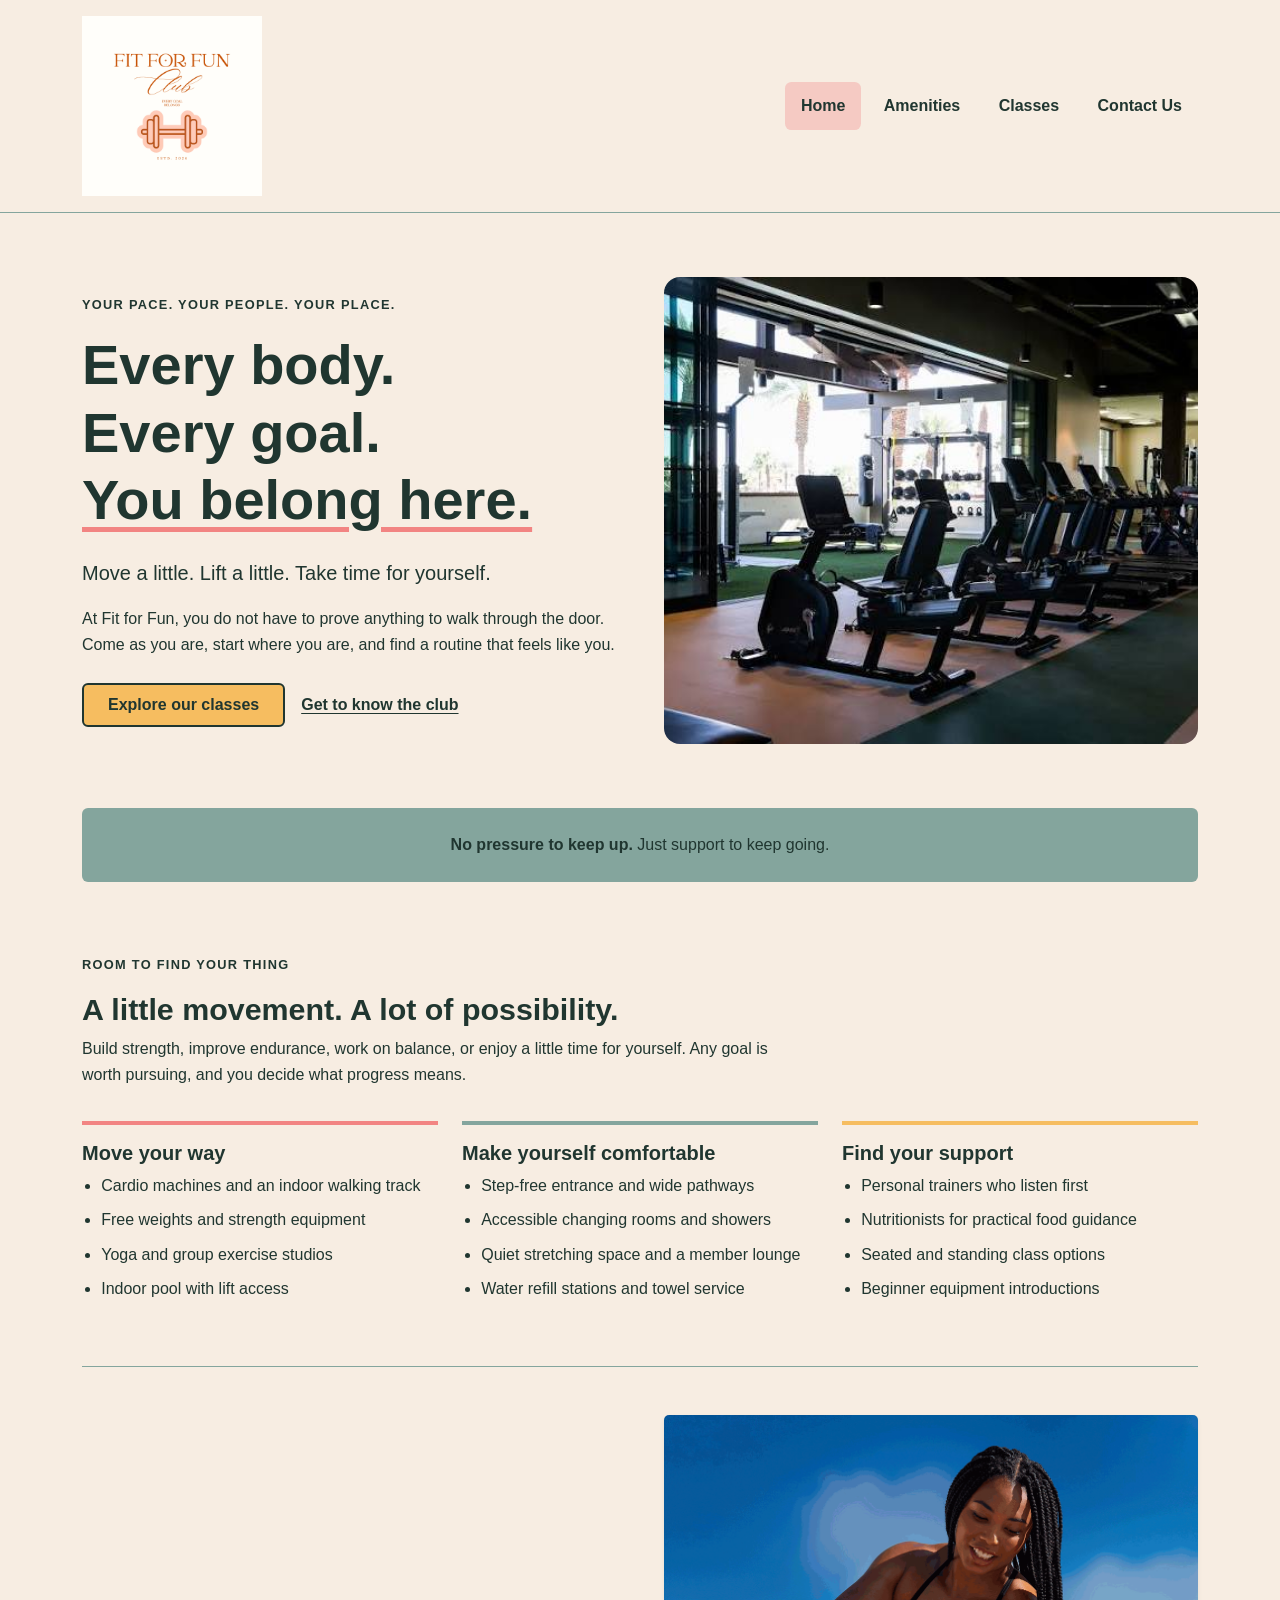
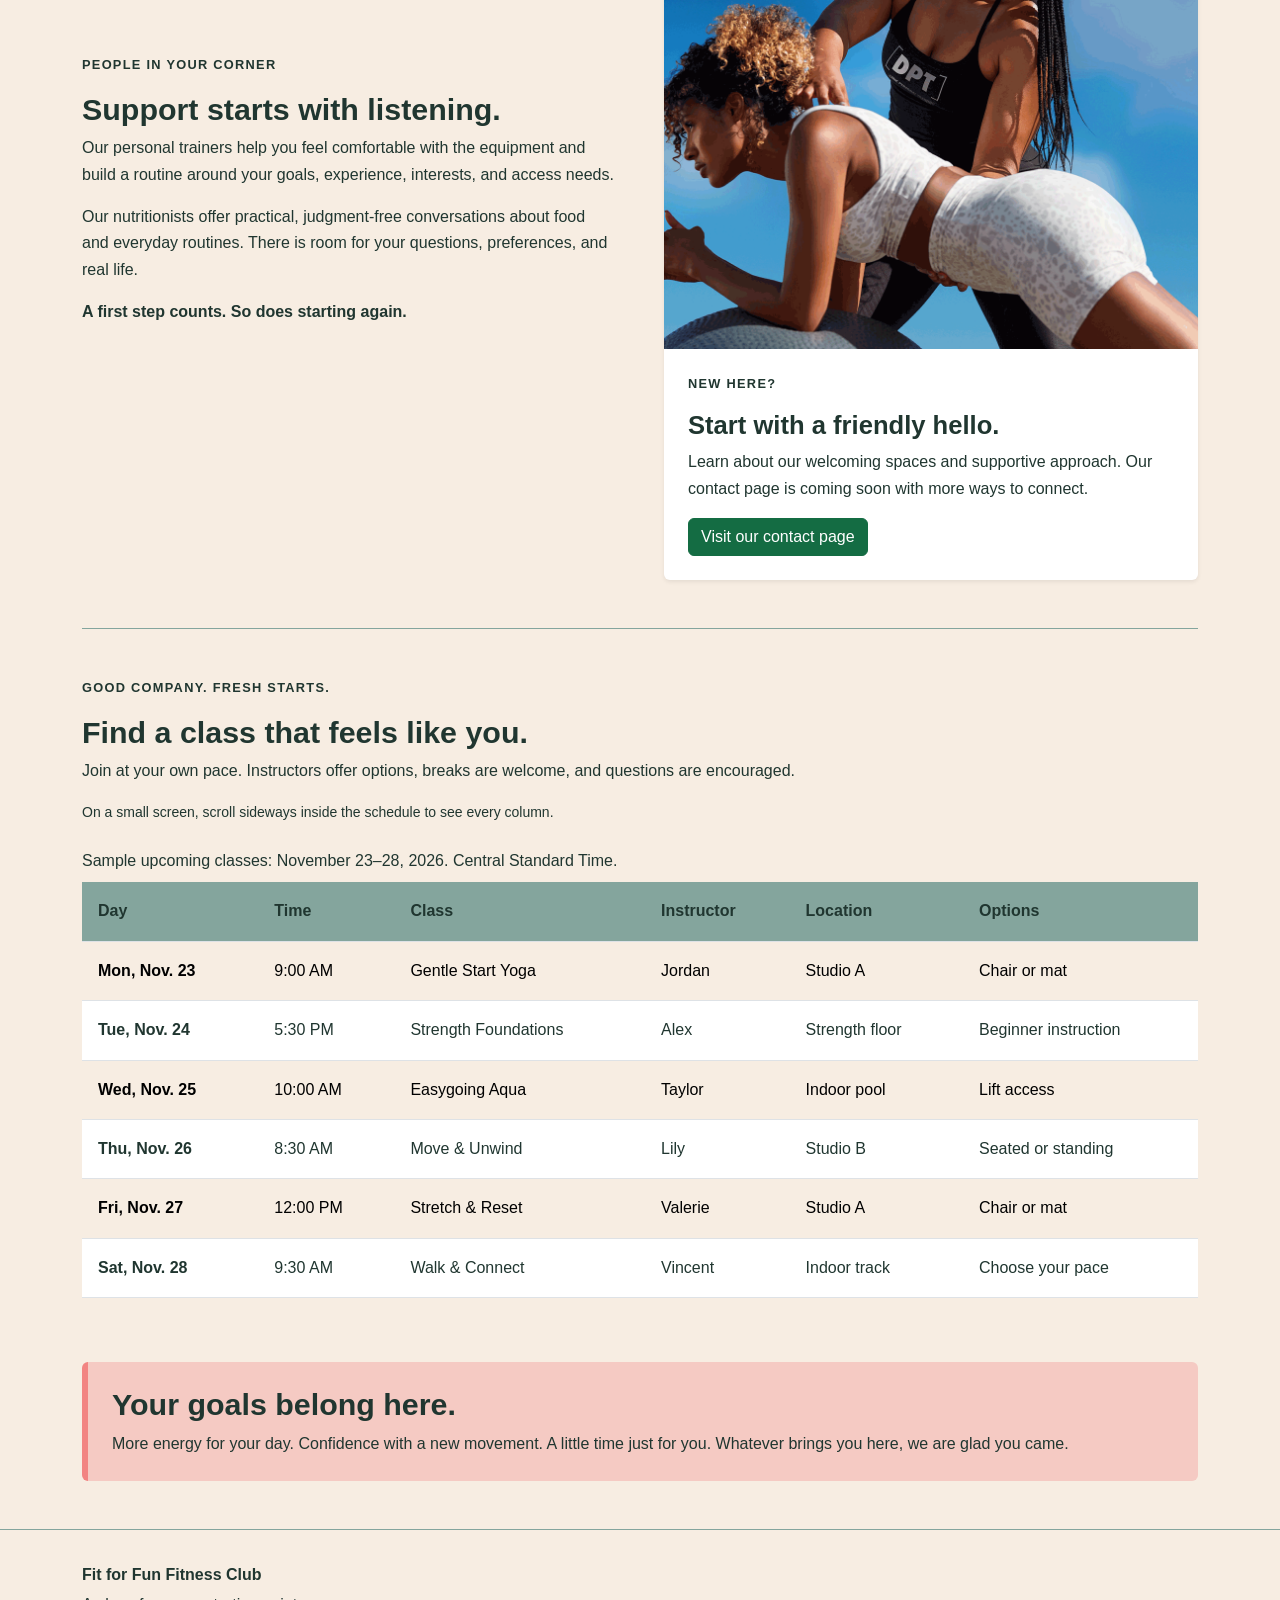
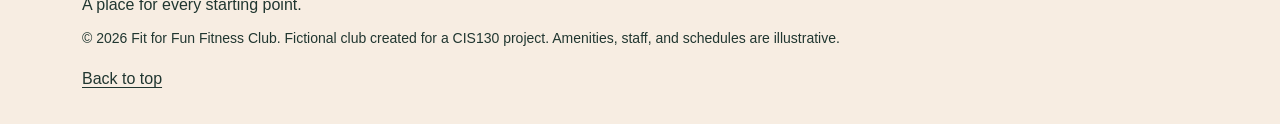
<file: index.html>
<!DOCTYPE html>
<html lang="en">

<head>
  <meta charset="UTF-8">

  <meta
    name="viewport"
    content="width=device-width, initial-scale=1.0"
  >

  <meta
    name="description"
    content="Fit for Fun Fitness Club is a fictional welcoming fitness club concept with supportive coaching, accessible spaces, and movement for every goal."
  >

  <title>Fit for Fun Fitness Club | Every Goal Belongs</title>

  <!-- bootstrap -->
  <link
    href="https://cdn.jsdelivr.net/npm/bootstrap@5.3.8/dist/css/bootstrap.min.css"
    rel="stylesheet"
  >

  <!-- CSS loads after -->
  <link href="styles.css" rel="stylesheet">
</head>

<body id="top">

  <!-- keyboard to skip nav -->
  <a class="skip-link" href="#main-content">
    Skip to main content
  </a>

  <header class="site-header">

    <div class="container header-content">
      <a class="brand" href="index.html">
        <img
          src="images/logo.png"
          class="site-logo"
          alt="Fit for Fun Fitness Club home"
        >
      </a>

      <!-- flexbox nav -->
      <nav class="site-nav" aria-label="main navigation">
        <a href="index.html" aria-current="page">Home</a>
        <a href="index.html#amenities">Amenities</a>
        <a href="index.html#classes">Classes</a>
        <a href="contactus.html">Contact Us</a>
      </nav>

    </div>

  </header>

  <!-- bootstrap container -->
  <main id="main-content" class="container">

    <section class="hero" aria-labelledby="welcome-heading">

      <div class="hero-text">

        <p class="section-label mb-3">
          Your pace. Your people. Your place.
        </p>

        <h1 id="welcome-heading">
          Every body.<br>
          Every goal.<br>
          <span class="heading-accent">You belong here.</span>
        </h1>

        <p class="lead mt-4">
          Move a little. Lift a little. Take time for yourself.
        </p>

        <p>
          At Fit for Fun, you do not have to prove anything to
          walk through the door. Come as you are, start where
          you are, and find a routine that feels like you.
        </p>

        <div class="hero-links mt-4">

          <a href="#classes" class="btn button-gold px-4 py-2">
            Explore our classes
          </a>

          <a href="#amenities" class="text-link">
            Get to know the club
          </a>

        </div>

      </div>

      <div class="hero-image">
        <img
          src="images/fitness-club.jpg"
          alt="A bright fitness space with exercise equipment and room to move."
        >

      </div>

    </section>

    <div class="welcome-message text-center p-4 rounded mb-4">
      <p class="mb-0">
        <strong>No pressure to keep up.</strong>
        Just support to keep going.
      </p>
    </div>

    <section
      id="amenities"
      class="content-section"
      aria-labelledby="amenities-heading"
    >

      <p class="section-label">
        Room to find your thing
      </p>

      <h2 id="amenities-heading">
        A little movement. A lot of possibility.
      </h2>

      <p class="section-introduction">
        Build strength, improve endurance, work on balance,
        or enjoy a little time for yourself. Any goal is worth
        pursuing, and you decide what progress means.
      </p>

      <div class="amenities-layout">

        <article class="amenity">

          <h3>Move your way</h3>

          <ul>
            <li>Cardio machines and an indoor walking track</li>
            <li>Free weights and strength equipment</li>
            <li>Yoga and group exercise studios</li>
            <li>Indoor pool with lift access</li>
          </ul>

        </article>

        <article class="amenity">

          <h3>Make yourself comfortable</h3>

          <ul>
            <li>Step-free entrance and wide pathways</li>
            <li>Accessible changing rooms and showers</li>
            <li>Quiet stretching space and a member lounge</li>
            <li>Water refill stations and towel service</li>
          </ul>

        </article>

        <article class="amenity">

          <h3>Find your support</h3>

          <ul>
            <li>Personal trainers who listen first</li>
            <li>Nutritionists for practical food guidance</li>
            <li>Seated and standing class options</li>
            <li>Beginner equipment introductions</li>
          </ul>

        </article>

      </div>

    </section>

    <section
      class="content-section support-layout"
      aria-labelledby="support-heading"
    >

      <div class="support-text">

        <p class="section-label">
          People in your corner
        </p>

        <h2 id="support-heading">
          Support starts with listening.
        </h2>

        <p>
          Our personal trainers help you feel comfortable with
          the equipment and build a routine around your goals,
          experience, interests, and access needs.
        </p>

        <p>
          Our nutritionists offer practical, judgment-free
          conversations about food and everyday routines.
          There is room for your questions, preferences,
          and real life.
        </p>

        <p class="fw-bold">
          A first step counts. So does starting again.
        </p>

      </div>

      <!-- 1 bootstrap card -->
      <article class="card welcome-card shadow-sm border-0">

        <img
          src="images/personal-training.png"
          class="card-img-top"
          loading="lazy"
          alt="A personal trainer helping a member learn an exercise."
        >

        <div class="card-body p-4">

          <p class="section-label">
            New here?
          </p>

          <h3 class="card-title">
            Start with a friendly hello.
          </h3>

          <p class="card-text">
            Learn about our welcoming spaces and supportive
            approach. Our contact page is coming soon with
            more ways to connect.
          </p>

          <!-- green bootstrap button -->
          <a href="contactus.html" class="btn btn-success">
            Visit our contact page
          </a>

        </div>

      </article>

    </section>

    <section
      id="classes"
      class="content-section"
      aria-labelledby="classes-heading"
    >

      <p class="section-label">
        Good company. Fresh starts.
      </p>

      <h2 id="classes-heading">
        Find a class that feels like you.
      </h2>

      <p>
        Join at your own pace. Instructors offer options,
        breaks are welcome, and questions are encouraged.
      </p>

      <p id="schedule-help" class="small">
        On a small screen, scroll sideways inside the schedule
        to see every column.
      </p>

      <!-- wrapper allows the table to scroll on small screens -->
      <div
        class="table-responsive"
        tabindex="0"
        role="region"
        aria-labelledby="classes-heading"
        aria-describedby="schedule-help"
      >

        <table class="table table-striped table-hover align-middle">

          <caption>
            Sample upcoming classes: November 23–28, 2026.
            Central Standard Time.
          </caption>

          <thead>
            <tr>
              <th scope="col">Day</th>
              <th scope="col">Time</th>
              <th scope="col">Class</th>
              <th scope="col">Instructor</th>
              <th scope="col">Location</th>
              <th scope="col">Options</th>
            </tr>
          </thead>

          <tbody>

            <tr>
              <th scope="row">Mon, Nov. 23</th>
              <td>9:00 AM</td>
              <td>Gentle Start Yoga</td>
              <td>Jordan</td>
              <td>Studio A</td>
              <td>Chair or mat</td>
            </tr>

            <tr>
              <th scope="row">Tue, Nov. 24</th>
              <td>5:30 PM</td>
              <td>Strength Foundations</td>
              <td>Alex</td>
              <td>Strength floor</td>
              <td>Beginner instruction</td>
            </tr>

            <tr>
              <th scope="row">Wed, Nov. 25</th>
              <td>10:00 AM</td>
              <td>Easygoing Aqua</td>
              <td>Taylor</td>
              <td>Indoor pool</td>
              <td>Lift access</td>
            </tr>

            <tr>
              <th scope="row">Thu, Nov. 26</th>
              <td>8:30 AM</td>
              <td>Move &amp; Unwind</td>
              <td>Lily</td>
              <td>Studio B</td>
              <td>Seated or standing</td>
            </tr>

            <tr>
              <th scope="row">Fri, Nov. 27</th>
              <td>12:00 PM</td>
              <td>Stretch &amp; Reset</td>
              <td>Valerie</td>
              <td>Studio A</td>
              <td>Chair or mat</td>
            </tr>

            <tr>
              <th scope="row">Sat, Nov. 28</th>
              <td>9:30 AM</td>
              <td>Walk &amp; Connect</td>
              <td>Vincent</td>
              <td>Indoor track</td>
              <td>Choose your pace</td>
            </tr>

          </tbody>

        </table>

      </div>

    </section>

    <aside class="closing-message p-4 rounded">

      <h2>Your goals belong here.</h2>

      <p class="mb-0">
        More energy for your day. Confidence with a new movement.
        A little time just for you. Whatever brings you here,
        we are glad you came.
      </p>

    </aside>

  </main>

  <footer class="site-footer">

    <div class="container">

      <p class="fw-bold mb-1">
        Fit for Fun Fitness Club
      </p>

      <p class="mb-2">
        A place for every starting point.
      </p>

      <p class="small">
        &copy; 2026 Fit for Fun Fitness Club.
        Fictional club created for a CIS130 project.
        Amenities, staff, and schedules are illustrative.
      </p>

      <a href="#top">Back to top</a>

    </div>

  </footer>

</body>
</html>
</file>
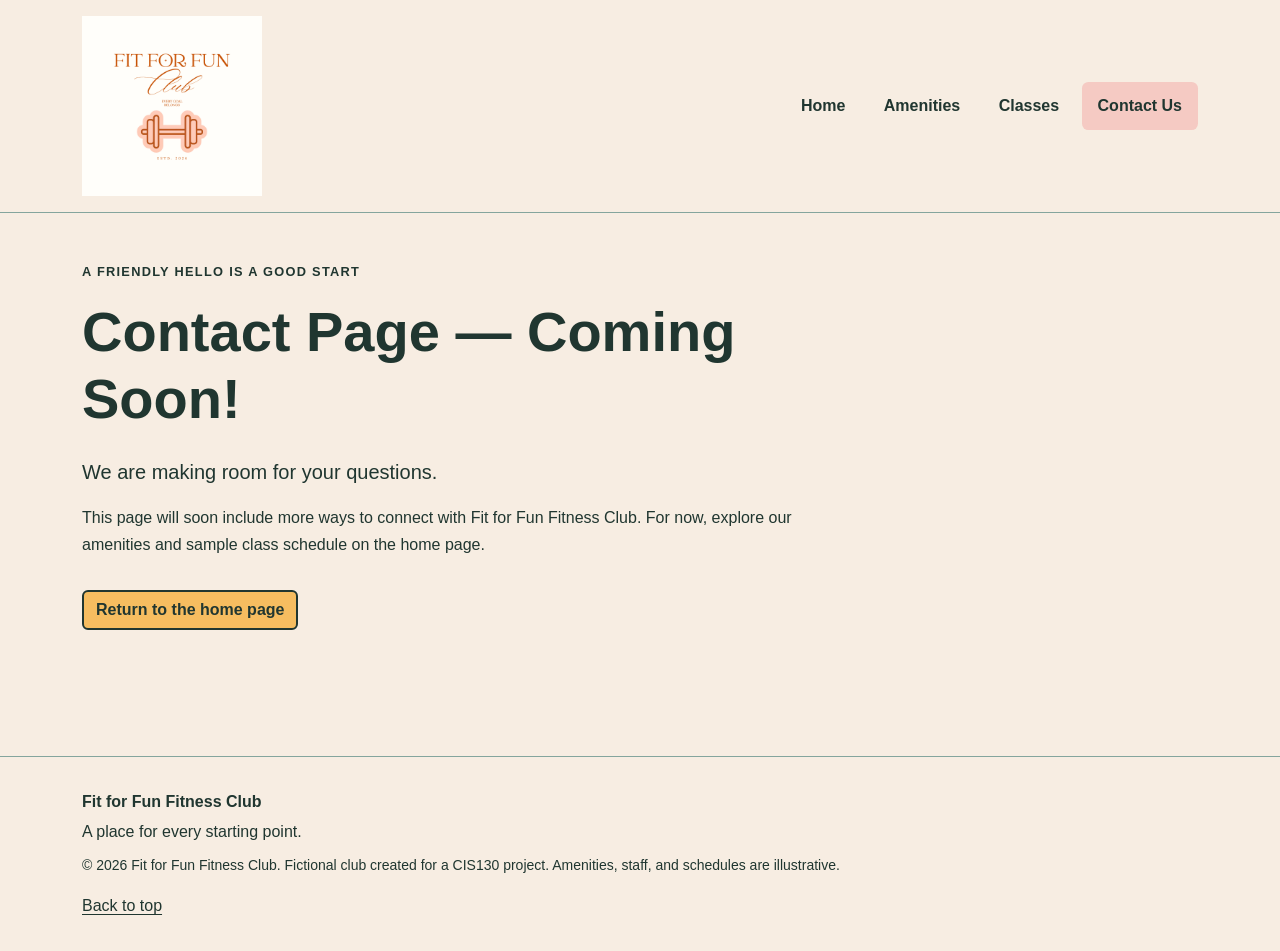
<file: contactus.html>
<!DOCTYPE html>
<html lang="en">

<head>
  <meta charset="UTF-8">

  <meta
    name="viewport"
    content="width=device-width, initial-scale=1.0"
  >

  <meta
    name="description"
    content="The Fit for Fun Fitness Club contact page is coming soon."
  >

  <title>Contact Us | Fit for Fun Fitness Club</title>

  <link
    href="https://cdn.jsdelivr.net/npm/bootstrap@5.3.8/dist/css/bootstrap.min.css"
    rel="stylesheet"
  >

  <link href="styles.css" rel="stylesheet">
</head>

<body id="top">

  <a class="skip-link" href="#main-content">
    Skip to main content
  </a>

  <header class="site-header">

    <div class="container header-content">

      <a class="brand" href="index.html">
        <img
          src="images/logo.png"
          class="site-logo"
          alt="Fit for Fun Fitness Club home"
        >
      </a>

      <nav class="site-nav" aria-label="Main navigation">
        <a href="index.html">Home</a>
        <a href="index.html#amenities">Amenities</a>
        <a href="index.html#classes">Classes</a>
        <a href="contactus.html" aria-current="page">Contact Us</a>
      </nav>

    </div>

  </header>

  <main id="main-content" class="container contact-main">

    <section
      class="contact-message"
      aria-labelledby="contact-heading"
    >

      <p class="section-label">
        A friendly hello is a good start
      </p>

      <h1 id="contact-heading">
        Contact Page — Coming Soon!
      </h1>

      <p class="lead mt-4">
        We are making room for your questions.
      </p>

      <p>
        This page will soon include more ways to connect with
        Fit for Fun Fitness Club. For now, explore our amenities
        and sample class schedule on the home page.
      </p>

      <!-- teammate will do this page next assignment -->

      <a href="index.html" class="btn button-gold mt-3">
        Return to the home page
      </a>

    </section>

  </main>

  <footer class="site-footer">

    <div class="container">

      <p class="fw-bold mb-1">
        Fit for Fun Fitness Club
      </p>

      <p class="mb-2">
        A place for every starting point.
      </p>

      <p class="small">
        &copy; 2026 Fit for Fun Fitness Club.
        Fictional club created for a CIS130 project.
        Amenities, staff, and schedules are illustrative.
      </p>

      <a href="#top">Back to top</a>

    </div>

  </footer>

</body>
</html>
</file>
<file: styles.css>
/* =========================================
   COLOR PALATTE
   ========================================= */

:root {
  --gold: #f6bd60;
  --cream: #f7ede2;
  --pink: #f5cac3;
  --teal: #84a59d;
  --coral: #f28482;
  --ink: #203630;
}

/* =========================================
   GENERAL PAGE STYLES
   ========================================= */

body {
  margin: 0;
  background-color: var(--cream);
  color: var(--ink);
  font-family: Arial, Helvetica, sans-serif;
  line-height: 1.65;
}

h1,
h2,
h3 {
  font-weight: 700;
  line-height: 1.2;
}

h1 {
  font-size: 2.5rem;
}

h2 {
  font-size: 1.9rem;
}

h3 {
  font-size: 1.25rem;
}

a {
  color: var(--ink);
  text-underline-offset: 0.2em;
}

img {
  display: block;
  max-width: 100%;
  height: auto;
}

section {
  scroll-margin-top: 1rem;
}

/* =========================================
   KEYBOARD ACCESSIBILITY
   ========================================= */

.skip-link {
  position: absolute;
  top: -6rem;
  left: 1rem;
}

.skip-link:focus {
  top: 1rem;
  z-index: 10;
  padding: 1rem;
  background-color: white;
  color: var(--ink);
}

a:focus-visible,
[tabindex]:focus-visible {
  outline: 3px solid var(--ink);
  outline-offset: 4px;
}

/* =========================================
   HEADER AND LOGO
   ========================================= */

.site-header {
  background-color: var(--cream);
  border-bottom: 1px solid var(--teal);
}

.brand {
  display: inline-block;
  padding: 1rem 0;
}

.site-logo {
  width: 180px;
  max-width: 100%;
  height: auto;
}

/* =========================================
   FLEXBOX NAV - mobile first default
   ========================================= */

.site-nav {
  display: flex;
  flex-direction: column;
  justify-content: center;
  align-items: stretch;
  gap: 0.4rem;
  padding-bottom: 1rem;
}

/* The anchors are direct flex children. */
.site-nav a {
  flex: 0 1 auto;
  padding: 0.65rem 1rem;
  border-radius: 0.4rem;
  color: var(--ink);
  font-weight: 700;
  text-decoration: none;
}

.site-nav a:hover,
.site-nav a[aria-current="page"] {
  background-color: var(--pink);
}

/* =========================================
   HOME PAGE INTRODUCTION
   ========================================= */

.hero {
  padding: 2.5rem 0;
}

.hero-text {
  min-width: 0;
}

.section-label {
  font-size: 0.8rem;
  font-weight: 700;
  letter-spacing: 0.1em;
  text-transform: uppercase;
}

.heading-accent {
  text-decoration: underline;
  text-decoration-color: var(--coral);
  text-underline-offset: 0.15em;
}

.hero-links {
  display: flex;
  flex-wrap: wrap;
  align-items: center;
  gap: 1rem;
}

.hero-image {
  min-width: 0;
  margin-top: 2rem;
}

.hero-image img {
  width: 100%;
  height: auto;
  border-radius: 1rem;
}

.text-link {
  font-weight: 700;
}

/* bootstrap supplies .btn */
.button-gold {
  background-color: var(--gold);
  border: 2px solid var(--ink);
  color: var(--ink);
  font-weight: 700;
}

.button-gold:hover,
.button-gold:focus-visible {
  background-color: var(--coral);
  border-color: var(--ink);
  color: var(--ink);
}

.welcome-message {
  background-color: var(--teal);
}

/* =========================================
   AMENITIES
   ========================================= */

.content-section {
  padding: 3rem 0;
}

.section-introduction {
  max-width: 45rem;
}

.amenities-layout {
  display: flex;
  flex-direction: column;
  gap: 1.5rem;
  margin-top: 2rem;
}

.amenity {
  flex: 1;
  min-width: 0;
  padding-top: 1rem;
  border-top: 4px solid var(--coral);
}

.amenity:nth-child(2) {
  border-top-color: var(--teal);
}

.amenity:nth-child(3) {
  border-top-color: var(--gold);
}

.amenity ul {
  padding-left: 1.2rem;
}

.amenity li {
  margin-bottom: 0.5rem;
}

/* =========================================
   BOOTSTRAP CARD
   ========================================= */

.support-layout {
  border-top: 1px solid var(--teal);
  border-bottom: 1px solid var(--teal);
}

.support-text {
  min-width: 0;
  margin-bottom: 2rem;
}

.welcome-card {
  min-width: 0;
  background-color: white;
  color: var(--ink);
}

.card-img-top {
  width: 100%;
  height: auto;
}

.card-title {
  font-size: 1.6rem;
}

/* Keep the required Bootstrap success button green. */
.btn-success {
  --bs-btn-bg: #146c43;
  --bs-btn-border-color: #146c43;
}

/* =========================================
   CLASS SCHEDULE
   ========================================= */

.table {
  --bs-table-color: var(--ink);
  --bs-table-bg: #ffffff;
  --bs-table-striped-bg: #f7ede2;
  --bs-table-hover-bg: #f5cac3;
  min-width: 680px;
}

.table thead th {
  background-color: var(--teal);
  color: var(--ink);
}

.table th,
.table td {
  padding: 1rem;
}

caption {
  caption-side: top;
  color: var(--ink);
}

/* =========================================
   FOOTER
   ========================================= */

.closing-message {
  background-color: var(--pink);
  border-left: 6px solid var(--coral);
}

.site-footer {
  margin-top: 3rem;
  padding: 2rem 0;
  border-top: 1px solid var(--teal);
}

/* =========================================
   CONTACT PAGE
   ========================================= */

.contact-main {
  min-height: 55vh;
  padding-top: 3rem;
}

.contact-message {
  max-width: 45rem;
}

/* =========================================
   MEDIA QUERY - 768 pixels and wider
   ========================================= */

@media (min-width: 768px) {

  .header-content {
    display: flex;
    justify-content: space-between;
    align-items: center;
    gap: 1.5rem;
  }

  .site-nav {
    flex-direction: row;
    justify-content: flex-end;
    align-items: center;
    flex-wrap: wrap;
    padding-bottom: 0;
  }

  .hero {
    display: flex;
    align-items: center;
    gap: 3rem;
    padding: 4rem 0;
  }

  .hero-text {
    flex: 1;
  }

  .hero-image {
    flex: 1;
    margin-top: 0;
  }

  h1 {
    font-size: 3.5rem;
  }

  .amenities-layout {
    flex-direction: row;
  }

  .support-layout {
    display: flex;
    align-items: center;
    gap: 3rem;
  }

  .support-text {
    flex: 1;
    margin-bottom: 0;
  }

  .welcome-card {
    flex: 1;
  }
}
</file>
